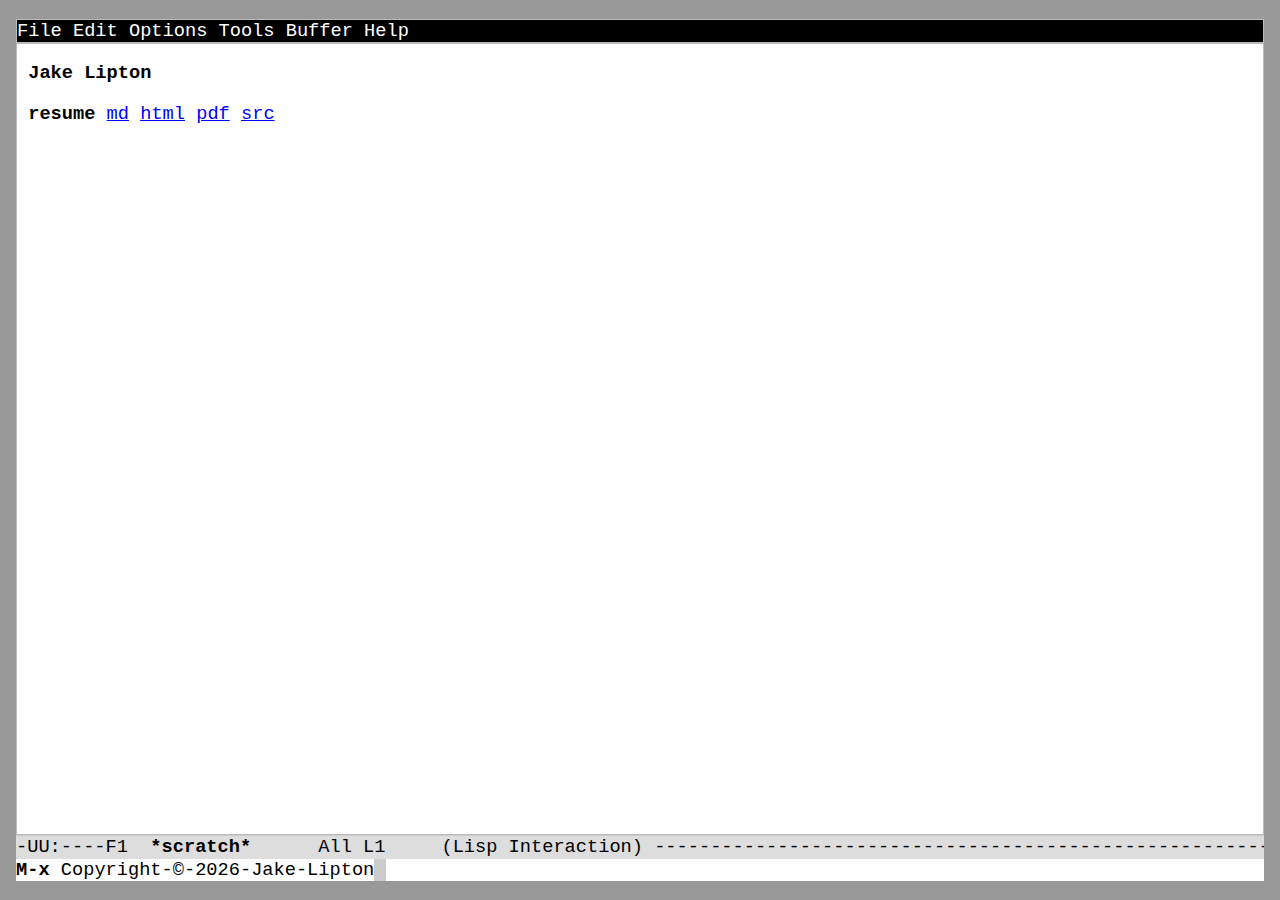
<file: index.html>
<!DOCTYPE html>
<html lang="en">
  <head>
    <meta charset="utf-8">
    <meta name="description" content="Jake Lipton">
    <title>Jake Lipton</title>
    <meta name="keywords" content="jake lipton, resume, emacs">
    <link rel="stylesheet" type="text/css" href="style.css">
  </head>
  <body>
    <div>
      <nav>File Edit Options Tools Buffer Help</nav>
      <section class="buffer" title="*scratch*">
	<h1>&nbsp;Jake Lipton</h1>
	<p>
	  <strong>&nbsp;resume</strong>
	  <a href="resume.md">md</a>
	  <a href="resume.html">html</a>
	  <a href="resume.pdf">pdf</a>
	  <a href="https://github.com/jakealbert/jakealbert.github.io">src</a>
	</p>
      </section>
      <footer>-UU:----F1  <strong>*scratch*</strong>      All L1     (Lisp Interaction) [base64]</footer>
      <section class="mini-buffer" title=" *Minibuf-0*">
	<strong>M-x&nbsp;</strong>
	Copyright-&copy;-<script>document.write(new Date().getFullYear())</script>-Jake-Lipton
	<span class="point"></span>
      </section>
    </div>
  </body>
</html>
</file>
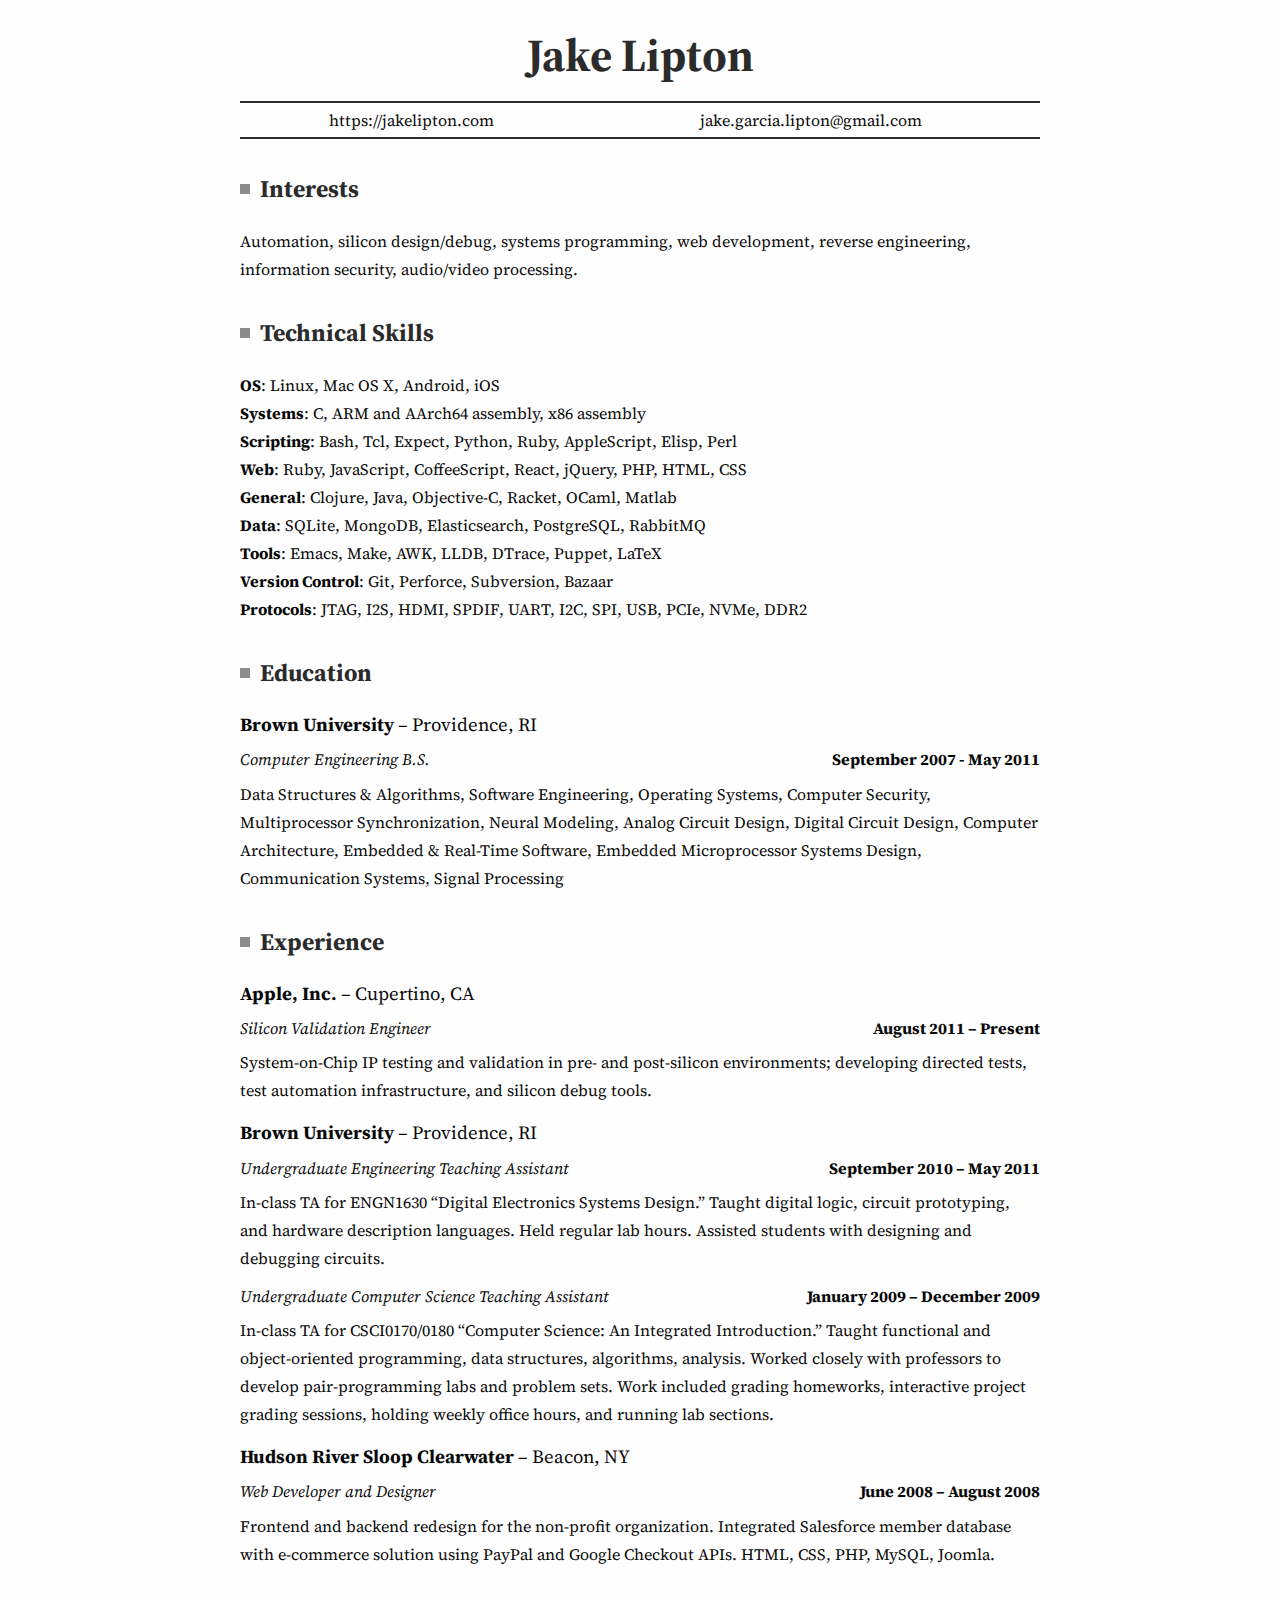
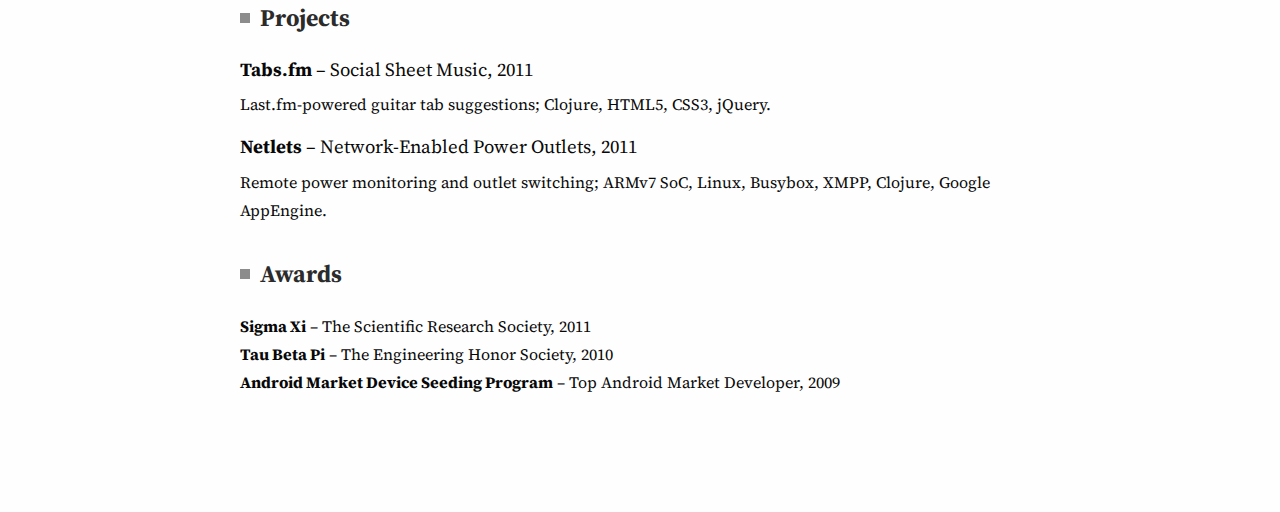
<file: resume.html>
<!DOCTYPE html PUBLIC "-//W3C//DTD XHTML 1.0 Transitional//EN" "http://www.w3.org/TR/xhtml1/DTD/xhtml1-transitional.dtd">
<html xmlns="http://www.w3.org/1999/xhtml">
<head>
  <meta http-equiv="Content-Type" content="text/html; charset=utf-8" />
  <meta http-equiv="Content-Style-Type" content="text/css" />
  <meta name="generator" content="pandoc" />
  <meta name="keywords" content="jake lipton, resume" />
  <title>Jake Lipton / Resume</title>
  <style type="text/css">code{white-space: pre;}</style>
  <link rel="stylesheet" href="//fonts.googleapis.com/css?family=Source+Code+Pro|Source+Serif+Pro:400,600,700" type="text/css" />
  <link rel="stylesheet" href="resume.css" type="text/css" />
  <meta name="description" content="Jake Lipton Resume" />
</head>
<body>
<h1 id="jake-lipton">Jake Lipton</h1>
<table>
<tbody>
<tr class="odd">
<td align="left">https://jakelipton.com</td>
<td align="right">jake.garcia.lipton@gmail.com</td>
</tr>
</tbody>
</table>
<h2 id="interests">Interests</h2>
<p>Automation, silicon design/debug, systems programming, web development, reverse engineering, information security, audio/video processing.</p>
<h2 id="technical-skills">Technical Skills</h2>
<ul>
<li><em>OS</em>: Linux, Mac OS X, Android, iOS</li>
<li><em>Systems</em>: C, ARM and AArch64 assembly, x86 assembly</li>
<li><em>Scripting</em>: Bash, Tcl, Expect, Python, Ruby, AppleScript, Elisp, Perl</li>
<li><em>Web</em>: Ruby, JavaScript, CoffeeScript, React, jQuery, PHP, HTML, CSS</li>
<li><em>General</em>: Clojure, Java, Objective-C, Racket, OCaml, Matlab</li>
<li><em>Data</em>: SQLite, MongoDB, Elasticsearch, PostgreSQL, RabbitMQ</li>
<li><em>Tools</em>: Emacs, Make, AWK, LLDB, DTrace, Puppet, LaTeX</li>
<li><em>Version Control</em>: Git, Perforce, Subversion, Bazaar</li>
<li><em>Protocols</em>: JTAG, I2S, HDMI, SPDIF, UART, I2C, SPI, USB, PCIe, NVMe, DDR2</li>
</ul>
<h2 id="education">Education</h2>
<h3 id="brown-university-providence-ri"><em>Brown University</em> – Providence, RI</h3>
<dl>
<dt>September 2007 - May 2011</dt>
<dd><p><em>Computer Engineering B.S.</em></p>
<p>Data Structures &amp; Algorithms, Software Engineering, Operating Systems, Computer Security, Multiprocessor Synchronization, Neural Modeling, Analog Circuit Design, Digital Circuit Design, Computer Architecture, Embedded &amp; Real-Time Software, Embedded Microprocessor Systems Design, Communication Systems, Signal Processing</p>
</dd>
</dl>
<h2 id="experience">Experience</h2>
<h3 id="apple-inc.-cupertino-ca"><em>Apple, Inc.</em> – Cupertino, CA</h3>
<dl>
<dt>August 2011 – Present</dt>
<dd><p><em>Silicon Validation Engineer</em></p>
<p>System-on-Chip IP testing and validation in pre- and post-silicon environments; developing directed tests, test automation infrastructure, and silicon debug tools.</p>
</dd>
</dl>
<h3 id="brown-university-providence-ri-1"><em>Brown University</em> – Providence, RI</h3>
<dl>
<dt>September 2010 – May 2011</dt>
<dd><p><em>Undergraduate Engineering Teaching Assistant</em></p>
<p>In-class TA for ENGN1630 “Digital Electronics Systems Design.” Taught digital logic, circuit prototyping, and hardware description languages. Held regular lab hours. Assisted students with designing and debugging circuits.</p>
</dd>
<dt>January 2009 – December 2009</dt>
<dd><p><em>Undergraduate Computer Science Teaching Assistant</em></p>
<p>In-class TA for CSCI0170/0180 “Computer Science: An Integrated Introduction.” Taught functional and object-oriented programming, data structures, algorithms, analysis. Worked closely with professors to develop pair-programming labs and problem sets. Work included grading homeworks, interactive project grading sessions, holding weekly office hours, and running lab sections.</p>
</dd>
</dl>
<h3 id="hudson-river-sloop-clearwater-beacon-ny"><em>Hudson River Sloop Clearwater</em> – Beacon, NY</h3>
<dl>
<dt>June 2008 – August 2008</dt>
<dd><p><em>Web Developer and Designer</em></p>
<p>Frontend and backend redesign for the non-profit organization. Integrated Salesforce member database with e-commerce solution using PayPal and Google Checkout APIs. HTML, CSS, PHP, MySQL, Joomla.</p>
</dd>
</dl>
<h2 id="projects">Projects</h2>
<h3 id="tabs.fm-social-sheet-music-2011"><em>Tabs.fm</em> – Social Sheet Music, 2011</h3>
<p>Last.fm-powered guitar tab suggestions; Clojure, HTML5, CSS3, jQuery.</p>
<h3 id="netlets-network-enabled-power-outlets-2011"><em>Netlets</em> – Network-Enabled Power Outlets, 2011</h3>
<p>Remote power monitoring and outlet switching; ARMv7 SoC, Linux, Busybox, XMPP, Clojure, Google AppEngine.</p>
<h2 id="awards">Awards</h2>
<ul>
<li><em>Sigma Xi</em> – The Scientific Research Society, 2011</li>
<li><em>Tau Beta Pi</em> – The Engineering Honor Society, 2010</li>
<li><em>Android Market Device Seeding Program</em> – Top Android Market Developer, 2009</li>
</ul>
</body>
</html>
</file>
<file: style.css>
body {
    background: #999;
    font-size: 14pt;
    font-family: "Courier", monospace;
}

a {
    color: blue;
}

a:hover {
    text-decoration: none;
    background-color: #ccc;
    color: black;
}

div {
    background: white;
    display: flex;
    flex-direction: column;
    margin: 14pt 12pt;
    left: 0;
    top: 0;
    right: 0;
    bottom: 0;
    position: absolute;
    min-width: 40em;
}

nav {
    background: black;
    color: white;
    border: 1px solid #bbb;
}

section.buffer {
    border: 1px solid #bbb;
    flex: 1 1 auto;
    width: 100%;
    order: 0;
    top: 0;
    box-sizing: border-box;
}

h1 {
    margin: 14pt 0;
    padding: 0;
    border: 0;
    outline: 0;
    font-weight: bold;
    font-size: 100%;
    font-family: inherit;
}

p {
    margin: 0;
}

.point:after {
    background: #ccc;
    -webkit-animation: blink-cursor-mode 1s steps(1) infinite;
    animation: blink-cursor-mode 1s steps(1) infinite;
    content: " ";
    white-space: pre;
    position: relative;
}

@-webkit-keyframes blink-cursor-mode {
    0% { background: transparent; }
    50% { background: #ccc; }
}
@keyframes blink-cursor-mode {
    0% { background: transparent; }
    50% { background: #ccc; }
}

footer {
    background: #ddd;
    overflow: hidden;
    white-space: pre;
    height: 34pt;
    width: 100%;
    border-top: 1px solid #ccc;
}

section.mini-buffer {
    bottom: 0;
    background: white;
    position: absolute;
    display: flex;
    flex: 0 1 auto;
    height: 1.2em;
    width: 100%;
}
section.mini-buffer .
</file>
<file: resume.css>
body {
    font-family: 'Source Serif Pro', serif;
    width: 50em;
    margin: auto;
    color: #080808;
    background: #fefefe;
    padding: 10px 10px 100px 10px;
    font-size: 16px;
    line-height: 28px;
    position: relative;
}

em {
    font-style: normal;
    font-weight: bold;
}

h1 {
    font-size: 46px;
    color: #2b2b2b;
    text-align: center;
    margin-bottom: 32px;
}

h2 {
    color: #2b2b2b;
    margin: 1.5em 0 1em;
}

h2:before {
    content: "";
    display: inline-block;
    margin-right: 10px;
    width: 10px;
    height: 10px;
    position: relative;
    bottom: 3px;
    background-color: #8c8c8c;
}

h3 {
    font-weight: normal;
    margin: 0.8em 0 0;
}

p {
    margin: 0.4em 0 0;
}

dl {
    margin: 0;
}

dd {
    margin-left: 0;
    margin-bottom: 0.6em;
}

dd em {
    font-weight: normal;
    font-style: italic;
}

dt {
    float: right;
    font-weight: bold;
}

ul {
    padding-left: 0;
}

li {
    list-style-type: none;
}

li em {
    font-weight: bold;
    font-style: normal;
}


blockquote {
    text-align: center
}

a {
    text-decoration: none;
}

hr {
    color: #8c8c8c;
}

table {
    width: 100%;
    border-top: solid;
    border-bottom: solid;
    border-color:#2b2b2b;
    border-width: 2px;
}

td {
    text-align: center;
}
</file>
